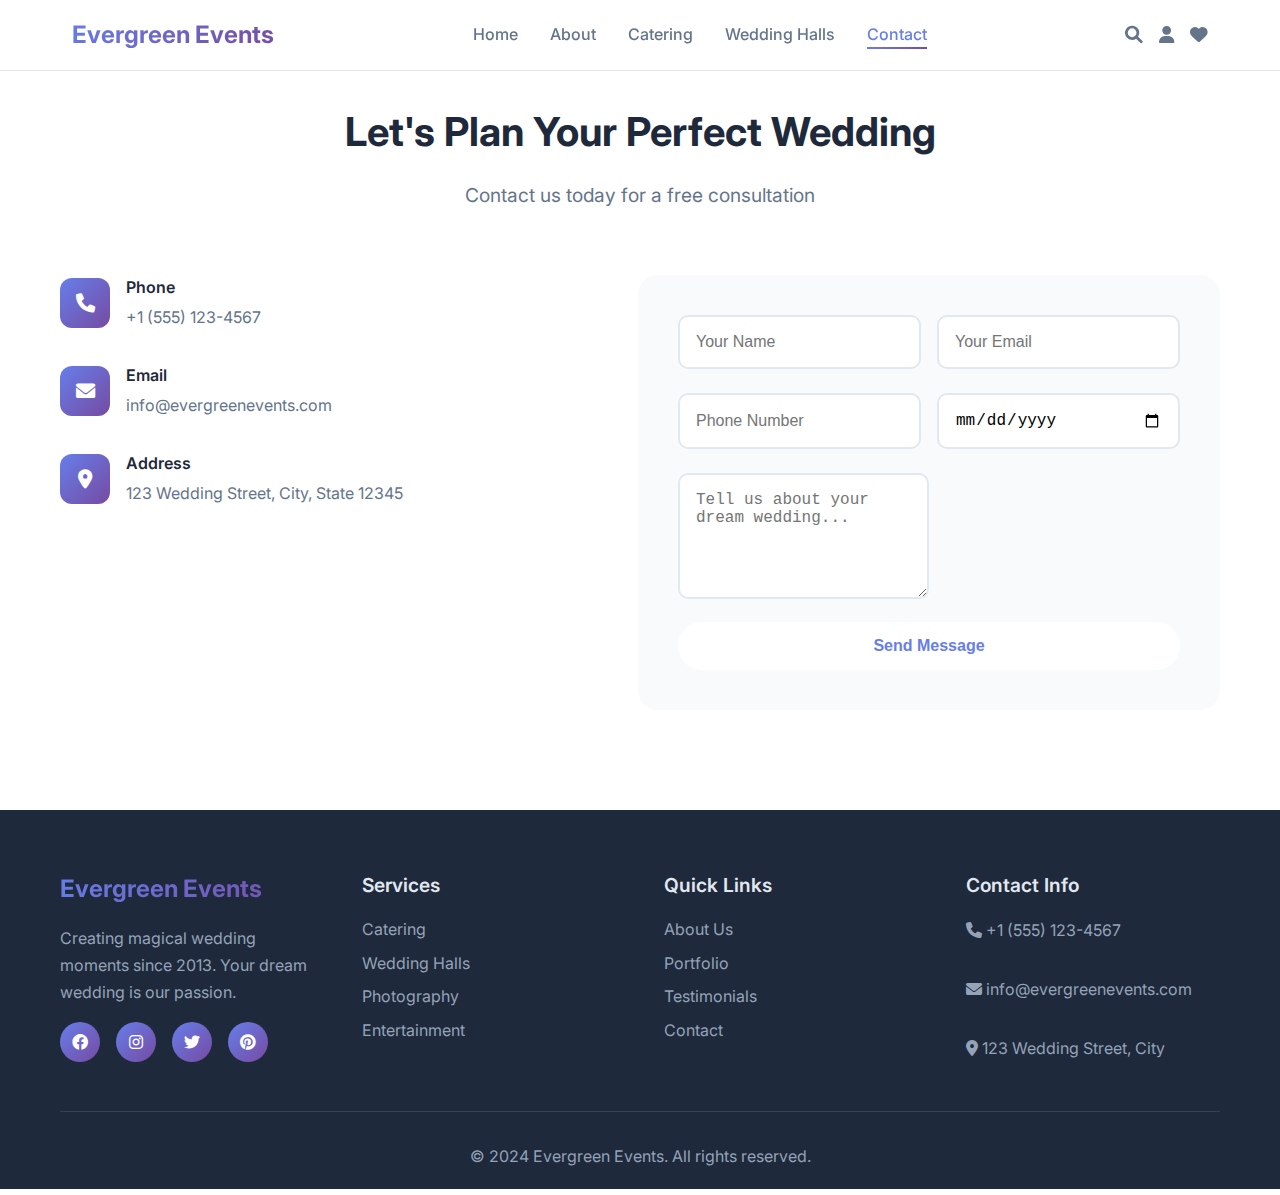
<file: iproject/iProject/contact.html>
<!DOCTYPE html>
<html lang="en">
    <head>
        <meta charset="UTF-8">
        <meta name="viewport" content="width=\, initial-scale=1.0">
        <title>Evergreen Events - Premium Wedding Contact</title>
        <link rel="stylesheet" href="Css/home.css">
        <link
            href="https://fonts.googleapis.com/css2?family=Inter:wght@300;400;500;600;700&display=swap"
            rel="stylesheet">
        <link rel="stylesheet"
            href="https://cdnjs.cloudflare.com/ajax/libs/font-awesome/6.0.0/css/all.min.css">
        <link rel="stylesheet" href="Css/home.css">
    </head>
    <body>
        <!-- Navigation -->
        <nav class="navbar">
            <div class="nav-container">
                <div class="nav-logo">
                    <h2>Evergreen Events</h2>
                </div>
                <ul class="nav-menu" id="nav-menu">
                    <li class="nav-item">
                        <a href="index.html" class="nav-link">Home</a>
                    </li>
                    <li class="nav-item">
                        <a href="about.html" class="nav-link">About</a>
                    </li>
                    <li class="nav-item">
                        <a href="catering.html" class="nav-link">Catering</a>
                    </li>
                    <li class="nav-item">
                        <a href="halls.html" class="nav-link">Wedding
                            Halls</a>
                    </li>
                    <li class="nav-item">
                        <a href="contact.html"
                            class="nav-link active">Contact</a>
                    </li>
                </ul>
                <div class="nav-icons">
                    <i class="fas fa-search"></i>
                    <i class="fas fa-user"></i>
                    <i class="fas fa-heart"></i>
                </div>
                <div class="hamburger" id="hamburger">
                    <span class="bar"></span>
                    <span class="bar"></span>
                    <span class="bar"></span>
                </div>
            </div>
        </nav>

        <!-- Contact Section -->
        <section class="contact" id="contact">
            <div class="container">
                <div class="section-header">
                    <h2>Let's Plan Your Perfect Wedding</h2>
                    <p>Contact us today for a free consultation</p>
                </div>

                <div class="contact-content">
                    <div class="contact-info">
                        <div class="contact-item">
                            <i class="fas fa-phone"></i>
                            <div>
                                <h4>Phone</h4>
                                <p>+1 (555) 123-4567</p>
                            </div>
                        </div>
                        <div class="contact-item">
                            <i class="fas fa-envelope"></i>
                            <div>
                                <h4>Email</h4>
                                <p>info@evergreenevents.com</p>
                            </div>
                        </div>
                        <div class="contact-item">
                            <i class="fas fa-map-marker-alt"></i>
                            <div>
                                <h4>Address</h4>
                                <p>123 Wedding Street, City, State 12345</p>
                            </div>
                        </div>
                    </div>

                    <div class="contact-form">
                        <form id="contact-form">
                            <div class="form-row">
                                <input type="text" placeholder="Your Name"
                                    required>
                                <input type="email" placeholder="Your Email"
                                    required>
                            </div>
                            <div class="form-row">
                                <input type="tel" placeholder="Phone Number">
                                <input type="date" placeholder="Wedding Date">
                            </div>
                            <textarea
                                placeholder="Tell us about your dream wedding..."
                                rows="5"></textarea>
                            <button type="submit" class="btn btn-primary">Send
                                Message</button>
                        </form>
                    </div>
                </div>
            </div>
        </section>

        <!-- Footer -->
        <footer class="footer">
            <div class="container">
                <div class="footer-content">
                    <div class="footer-section">
                        <h3>Evergreen Events</h3>
                        <p>Creating magical wedding moments since 2013. Your
                            dream wedding is our passion.</p>
                        <div class="social-links">
                            <a href="#"><i class="fab fa-facebook"></i></a>
                            <a href="#"><i class="fab fa-instagram"></i></a>
                            <a href="#"><i class="fab fa-twitter"></i></a>
                            <a href="#"><i class="fab fa-pinterest"></i></a>
                        </div>
                    </div>
                    <div class="footer-section">
                        <h4>Services</h4>
                        <ul>
                            <li><a href="catering.html">Catering</a></li>
                            <li><a href="halls.html">Wedding Halls</a></li>
                            <li><a href="#">Photography</a></li>
                            <li><a href="#">Entertainment</a></li>
                        </ul>
                    </div>
                    <div class="footer-section">
                        <h4>Quick Links</h4>
                        <ul>
                            <li><a href="about.html">About Us</a></li>
                            <li><a href="#">Portfolio</a></li>
                            <li><a href="#">Testimonials</a></li>
                            <li><a href="#contact">Contact</a></li>
                        </ul>
                    </div>
                    <div class="footer-section">
                        <h4>Contact Info</h4>
                        <div class="contact-info">
                            <p><i class="fas fa-phone"></i> +1 (555)
                                123-4567</p>
                            <p><i class="fas fa-envelope"></i>
                                info@evergreenevents.com</p>
                            <p><i class="fas fa-map-marker-alt"></i> 123 Wedding
                                Street, City</p>
                        </div>
                    </div>
                </div>
                <div class="footer-bottom">
                    <p>&copy; 2024 Evergreen Events. All rights reserved.</p>
                </div>
            </div>
        </footer>

        <script src="JavaScript/home.js"></script>
    </body>
</html>
</file>
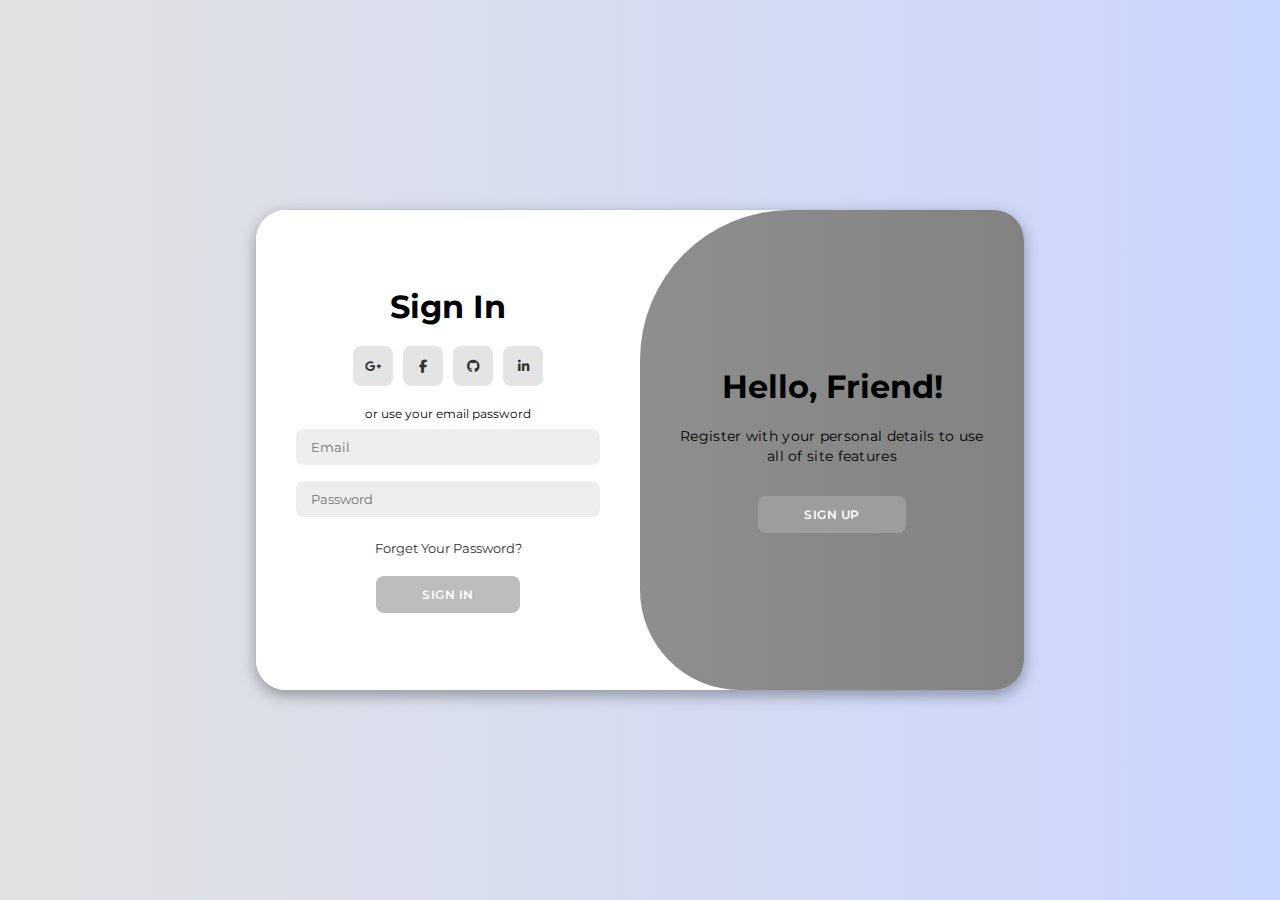
<file: iproject/iProject/loginpage.html>
<!DOCTYPE html>
<html lang="en">

    <head>
        <meta charset="UTF-8">
        <meta name="viewport" content="width=device-width, initial-scale=1.0">
        <link rel="stylesheet"
            href="https://cdnjs.cloudflare.com/ajax/libs/font-awesome/6.4.2/css/all.min.css">
        <link rel="stylesheet" href="Css/loginpage.css">
        <title>BIYA HALLS</title>
    </head>

    <body>

        <div class="container" id="container">
            <div class="form-container sign-up">
                <form>
                    <h1>Create Account</h1>
                    <div class="social-icons">
                        <a href="#" class="icon"><i
                                class="fa-brands fa-google-plus-g"></i></a>
                        <a href="#" class="icon"><i
                                class="fa-brands fa-facebook-f"></i></a>
                        <a href="#" class="icon"><i
                                class="fa-brands fa-github"></i></a>
                        <a href="#" class="icon"><i
                                class="fa-brands fa-linkedin-in"></i></a>
                    </div>
                    <span>or use your email for registeration</span>
                    <input type="text" placeholder="Name">
                    <input type="email" placeholder="Email">
                    <input type="password" placeholder="Password">
                    <button>Sign Up</button>
                </form>
            </div>
            <div class="form-container sign-in">
                <form>
                    <h1>Sign In</h1>
                    <div class="social-icons">
                        <a href="#" class="icon"><i
                                class="fa-brands fa-google-plus-g"></i></a>
                        <a href="#" class="icon"><i
                                class="fa-brands fa-facebook-f"></i></a>
                        <a href="#" class="icon"><i
                                class="fa-brands fa-github"></i></a>
                        <a href="#" class="icon"><i
                                class="fa-brands fa-linkedin-in"></i></a>
                    </div>
                    <span>or use your email password</span>
                    <input type="email" placeholder="Email">
                    <input type="password" placeholder="Password">
                    <a href="#">Forget Your Password?</a>
                    <button>Sign In</button>
                </form>
            </div>
            <div class="toggle-container">
                <div class="toggle">
                    <div class="toggle-panel toggle-left">
                        <h1>Welcome Back!</h1>
                        <p>Enter your personal details to use all of site
                            features</p>
                        <button class="hidden" id="login">Sign In</button>
                    </div>
                    <div class="toggle-panel toggle-right">
                        <h1>Hello, Friend!</h1>
                        <p>Register with your personal details to use all of
                            site features</p>
                        <button class="hidden" id="register">Sign Up</button>
                    </div>
                </div>
            </div>
        </div>

        <script src="JavaScript/loginpage.js"></script>
    </body>

</html>
</file>
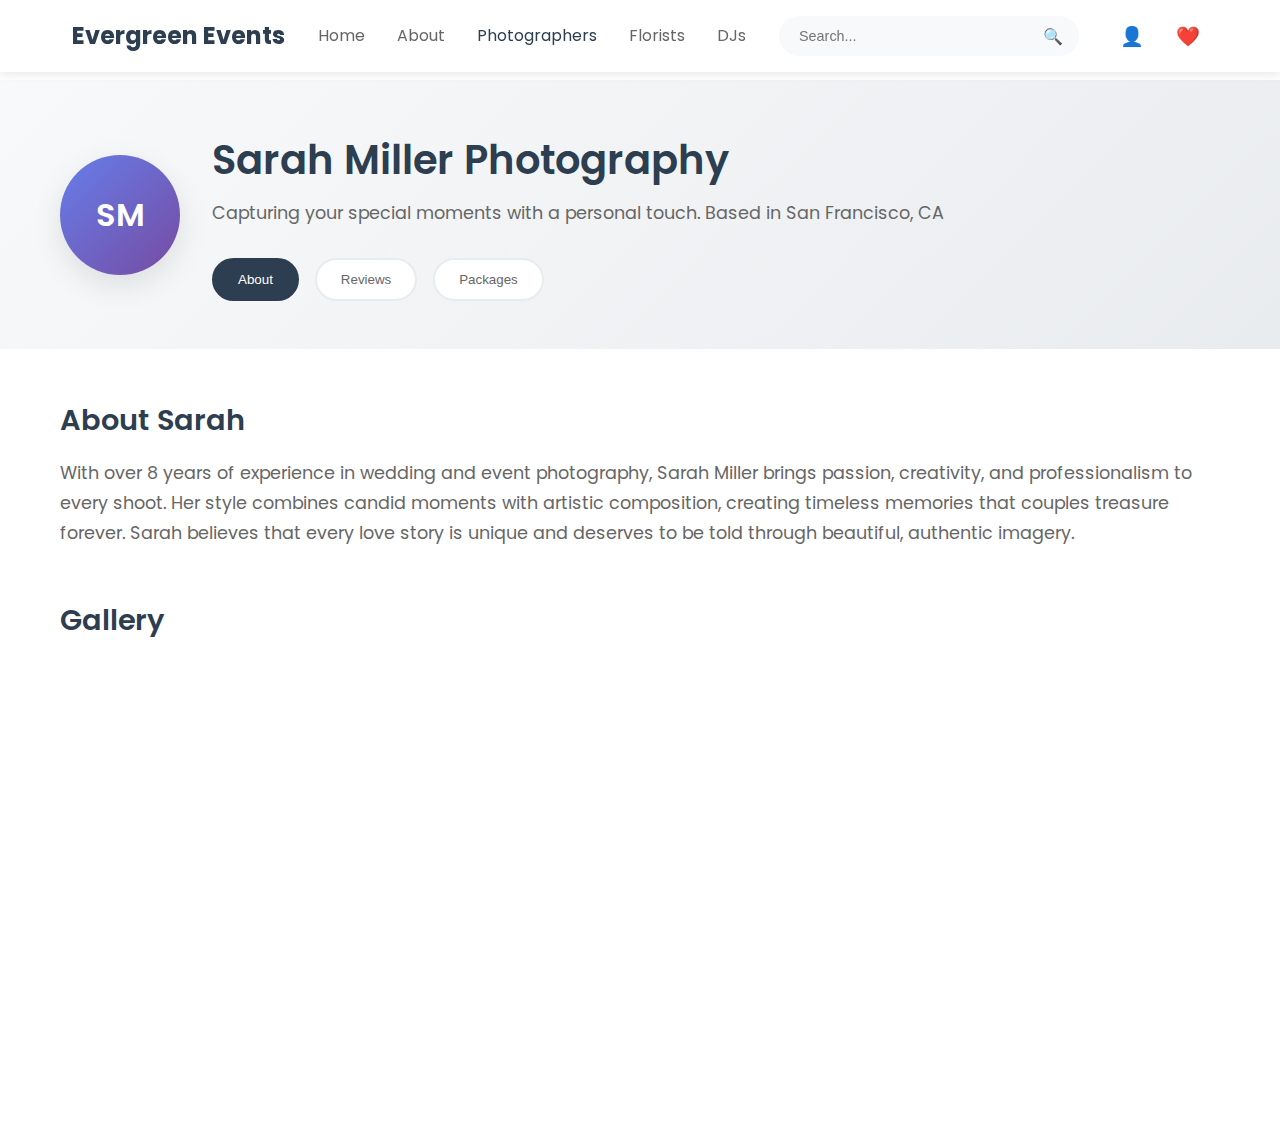
<file: iproject/iProject/photography.html>
<!DOCTYPE html>
<html lang="en">
    <head>
        <meta charset="UTF-8">
        <meta name="viewport" content="width=device-width, initial-scale=1.0">
        <title>Photography - BIYA HALLS</title>
        <link rel="stylesheet" href="Css/photography.css">
        <link
            href="https://fonts.googleapis.com/css2?family=Poppins:wght@300;400;500;600;700&display=swap"
            rel="stylesheet">
    </head>
    <body>
        <!-- Header / Navbar -->
        <header class="header">
            <nav class="navbar">
                <div class="logo">
                    <h2>Evergreen Events</h2>
                </div>

                <ul class="nav-menu">
                    <li><a href="index.html">Home</a></li>
                    <li><a href="about.html">About</a></li>
                    <li><a href="photography.html"
                            class="active">Photographers</a></li>
                    <li><a href="#florists">Florists</a></li>
                    <li><a href="#djs">DJs</a></li>
                </ul>

                <div class="search-container">
                    <input type="text" placeholder="Search..."
                        class="search-bar">
                    <button class="search-btn">🔍</button>
                </div>

                <div class="nav-icons">
                    <button class="icon-btn profile-icon">👤</button>
                    <button class="icon-btn heart-icon">❤️</button>
                </div>

                <div class="hamburger">
                    <span></span>
                    <span></span>
                    <span></span>
                </div>
            </nav>
        </header>

        <!-- Profile Section -->
        <section class="profile-section">
            <div class="container">
                <div class="profile-content">
                    <div class="profile-avatar">
                        <div class="avatar-placeholder">SM</div>
                    </div>
                    <div class="profile-info">
                        <h1>Sarah Miller Photography</h1>
                        <p class="tagline">Capturing your special moments with a
                            personal touch. Based in San Francisco, CA</p>

                        <div class="profile-tabs">
                            <button class="tab-btn active"
                                data-tab="about">About</button>
                            <button class="tab-btn"
                                data-tab="reviews">Reviews</button>
                            <button class="tab-btn"
                                data-tab="packages">Packages</button>
                        </div>
                    </div>
                </div>
            </div>
        </section>

        <!-- Tab Content -->
        <div class="tab-content-container">
            <div class="container">
                <!-- About Tab -->
                <div class="tab-content active" id="about">
                    <section class="about-section">
                        <h3>About Sarah</h3>
                        <p>With over 8 years of experience in wedding and event
                            photography, Sarah Miller brings passion,
                            creativity, and professionalism to every shoot. Her
                            style combines candid moments with artistic
                            composition, creating timeless memories that couples
                            treasure forever. Sarah believes that every love
                            story is unique and deserves to be told through
                            beautiful, authentic imagery.</p>
                    </section>

                    <!-- Gallery Section -->
                    <section class="gallery-section">
                        <h3>Gallery</h3>
                        <div class="gallery-grid">
                            <div class="gallery-item large">
                                <div class="image-placeholder">Featured
                                    Photo</div>
                            </div>
                            <div class="gallery-item">
                                <div class="image-placeholder">Photo 2</div>
                            </div>
                            <div class="gallery-item">
                                <div class="image-placeholder">Photo 3</div>
                            </div>
                        </div>
                    </section>
                </div>

                <!-- Reviews Tab -->
                <div class="tab-content" id="reviews">
                    <section class="reviews-section">
                        <h3>Client Reviews</h3>
                        <div class="reviews-grid">
                            <div class="review-card">
                                <div class="review-header">
                                    <div class="reviewer-avatar">JD</div>
                                    <div class="reviewer-info">
                                        <h4>Jessica Davis</h4>
                                        <span class="review-date">March 15,
                                            2024</span>
                                    </div>
                                </div>
                                <div class="star-rating">
                                    <span>★★★★★</span>
                                </div>
                                <p class="review-text">Sarah captured our
                                    wedding day perfectly! Her attention to
                                    detail and ability to capture candid moments
                                    was incredible. We couldn't be happier with
                                    our photos.</p>
                                <button class="like-btn" data-likes="12">
                                    <span class="heart">❤️</span>
                                    <span class="like-count">12</span>
                                </button>
                            </div>

                            <div class="review-card">
                                <div class="review-header">
                                    <div class="reviewer-avatar">MR</div>
                                    <div class="reviewer-info">
                                        <h4>Michael Rodriguez</h4>
                                        <span class="review-date">February 8,
                                            2024</span>
                                    </div>
                                </div>
                                <div class="star-rating">
                                    <span>★★★★★</span>
                                </div>
                                <p class="review-text">Professional, creative,
                                    and so easy to work with. Sarah made us feel
                                    comfortable throughout the entire process.
                                    Highly recommend!</p>
                                <button class="like-btn" data-likes="8">
                                    <span class="heart">❤️</span>
                                    <span class="like-count">8</span>
                                </button>
                            </div>

                            <div class="review-card">
                                <div class="review-header">
                                    <div class="reviewer-avatar">AS</div>
                                    <div class="reviewer-info">
                                        <h4>Amanda Smith</h4>
                                        <span class="review-date">January 22,
                                            2024</span>
                                    </div>
                                </div>
                                <div class="star-rating">
                                    <span>★★★★★</span>
                                </div>
                                <p class="review-text">The photos exceeded our
                                    expectations! Sarah's artistic vision and
                                    technical skills are outstanding. Every shot
                                    tells a story.</p>
                                <button class="like-btn" data-likes="15">
                                    <span class="heart">❤️</span>
                                    <span class="like-count">15</span>
                                </button>
                            </div>
                        </div>
                    </section>
                </div>

                <!-- Packages Tab -->
                <div class="tab-content" id="packages">
                    <section class="packages-section">
                        <h3>Photography Packages</h3>
                        <div class="packages-grid">
                            <div class="package-card">
                                <h4>Basic Package</h4>
                                <div class="package-price">$2,500</div>
                                <ul class="package-features">
                                    <li>6 hours of coverage</li>
                                    <li>One photographer</li>
                                    <li>Online gallery</li>
                                    <li>High-resolution images</li>
                                </ul>
                                <button class="book-btn">Book Now</button>
                            </div>

                            <div class="package-card featured">
                                <div class="popular-badge">Most Popular</div>
                                <h4>Standard Package</h4>
                                <div class="package-price">$4,000</div>
                                <ul class="package-features">
                                    <li>8 hours of coverage</li>
                                    <li>Two photographers</li>
                                    <li>Online gallery</li>
                                    <li>Engagement shoot</li>
                                    <li>High-resolution images</li>
                                </ul>
                                <button class="book-btn">Book Now</button>
                            </div>

                            <div class="package-card">
                                <h4>Premium Package</h4>
                                <div class="package-price">$6,000</div>
                                <ul class="package-features">
                                    <li>10 hours of coverage</li>
                                    <li>Two photographers</li>
                                    <li>Online gallery</li>
                                    <li>Engagement shoot</li>
                                    <li>Photo album</li>
                                    <li>High-resolution images</li>
                                </ul>
                                <button class="book-btn">Book Now</button>
                            </div>
                        </div>
                    </section>
                </div>
            </div>
        </div>

        <script src="JavaScript/photography.js"></script>
    </body>
</html>
</file>
<file: iproject/iProject/Css/home.css>
* {
  margin: 0;
  padding: 0;
  box-sizing: border-box;
}

body {
  font-family: "Inter", sans-serif;
  line-height: 1.6;
  color: #333;
  background-color: #f8fafc;
  /* Gold gradient background for luxury effect */
  background: linear-gradient(135deg, #fffbe6 0%, #f7d774 40%, #bfa14a 100%);
  background-attachment: fixed;
}

/* AI background image with 80% transparency overlay */
body::before {
  content: "";
  position: fixed;
  top: 0;
  left: 0;
  width: 100vw;
  height: 100vh;
  z-index: 0;
  background: url('') center center/cover no-repeat;
  opacity: 0.8;
  pointer-events: none;
}

body > * {
  position: relative;
  z-index: 1;
}

.container {
  max-width: 1200px;
  margin: 0 auto;
  padding: 0 20px;
}

/* Navigation */
.navbar {
  position: fixed;
  top: 0;
  width: 100%;
  background: rgba(255, 255, 255, 0.95);
  backdrop-filter: blur(10px);
  border-bottom: 1px solid rgba(0, 0, 0, 0.1);
  z-index: 1000;
  transition: all 0.3s ease;
}

.nav-container {
  display: flex;
  justify-content: space-between;
  align-items: center;
  padding: 1rem 2rem;
  max-width: 1200px;
  margin: 0 auto;
}

.nav-logo h2 {
  background: linear-gradient(135deg, #667eea 0%, #764ba2 100%);
  -webkit-background-clip: text;
  -webkit-text-fill-color: transparent;
  font-weight: 700;
  font-size: 1.5rem;
}

.nav-menu {
  display: flex;
  list-style: none;
  gap: 2rem;
}

.nav-link {
  text-decoration: none;
  color: #64748b;
  font-weight: 500;
  transition: all 0.3s ease;
  position: relative;
}

.nav-link:hover,
.nav-link.active {
  color: #667eea;
}

.nav-link.active::after {
  content: "";
  position: absolute;
  bottom: -5px;
  left: 0;
  right: 0;
  height: 2px;
  background: linear-gradient(135deg, #667eea 0%, #764ba2 100%);
}

.nav-icons {
  display: flex;
  gap: 1rem;
  align-items: center;
}

.nav-icons i {
  cursor: pointer;
  color: #64748b;
  font-size: 1.1rem;
  transition: color 0.3s ease;
}

.nav-icons i:hover {
  color: #667eea;
}

.hamburger {
  display: none;
  flex-direction: column;
  cursor: pointer;
}

.hamburger .bar {
  width: 25px;
  height: 3px;
  background-color: #667eea;
  margin: 3px 0;
  transition: 0.3s;
}

/* Hero Section */
.hero {
  background: linear-gradient(135deg, #667eea 0%, #764ba2 100%);
  color: white;
  padding: 120px 0 80px;
  min-height: 100vh;
  display: flex;
  align-items: center;
}

.hero-content {
  display: grid;
  grid-template-columns: 1fr 1fr;
  gap: 4rem;
  align-items: center;
  max-width: 1200px;
  margin: 0 auto;
  padding: 0 2rem;
}

.hero-text h1 {
  font-size: 3.5rem;
  font-weight: 700;
  line-height: 1.2;
  margin-bottom: 1.5rem;
}

.hero-text p {
  font-size: 1.2rem;
  line-height: 1.8;
  margin-bottom: 2.5rem;
  color: rgba(255, 255, 255, 0.9);
}

.hero-buttons {
  display: flex;
  gap: 1rem;
  flex-wrap: wrap;
}

.btn {
  padding: 15px 30px;
  border-radius: 50px;
  font-weight: 600;
  text-decoration: none;
  border: none;
  cursor: pointer;
  transition: all 0.3s ease;
  font-size: 1rem;
}

.btn-primary {
  background: white;
  color: #667eea;
}

.btn-primary:hover {
  transform: translateY(-2px);
  box-shadow: 0 10px 25px rgba(0, 0, 0, 0.2);
}

.btn-secondary {
  background: transparent;
  color: white;
  border: 2px solid white;
}

.btn-secondary:hover {
  background: white;
  color: #667eea;
}

.hero-image {
  display: flex;
  justify-content: center;
}

.hero-card {
  background: rgba(255, 255, 255, 0.1);
  backdrop-filter: blur(10px);
  border-radius: 20px;
  padding: 2rem;
  border: 1px solid rgba(255, 255, 255, 0.2);
}

.hero-card img {
  width: 100%;
  max-width: 400px;
  height: 300px;
  object-fit: cover;
  border-radius: 15px;
}

/* Services Overview */
.services-overview {
  padding: 100px 0;
  background: white;
}

.section-header {
  text-align: center;
  margin-bottom: 4rem;
}

.section-header h2 {
  font-size: 2.5rem;
  font-weight: 700;
  color: #1e293b;
  margin-bottom: 1rem;
}

.section-header p {
  font-size: 1.2rem;
  color: #64748b;
  max-width: 600px;
  margin: 0 auto;
}

.services-grid {
  display: grid;
  grid-template-columns: repeat(auto-fit, minmax(350px, 1fr));
  gap: 2rem;
}

.service-card {
  background: white;
  padding: 2.5rem;
  border-radius: 20px;
  text-align: center;
  box-shadow: 0 10px 30px rgba(0, 0, 0, 0.1);
  transition: all 0.3s ease;
  border: 1px solid #f1f5f9;
  /* Gold glassy card with interactive shine */
  background: #fff;
  position: relative;
  overflow: hidden;
  box-shadow: 0 10px 30px rgba(0,0,0,0.08);
  transition: transform 0.3s cubic-bezier(.4,2,.3,1), box-shadow 0.3s, background 0.4s;
  border: 1.5px solid #f1f5f9;
}

/* Shine effect on hover */
.service-card::before {
  content: "";
  position: absolute;
  top: -75%;
  left: -75%;
  width: 200%;
  height: 200%;
  background: linear-gradient(120deg, rgba(255,255,255,0.2) 0%, rgba(255,255,255,0.7) 50%, rgba(255,255,255,0.2) 100%);
  opacity: 0;
  pointer-events: none;
  transition: opacity 0.4s;
  z-index: 2;
}


.service-card:hover {
  transform: translateY(-12px) scale(1.03) rotate(-1deg);
  box-shadow: 0 24px 48px 0 rgba(0,0,0,0.12), 0 1.5px 8px 0 #f1f5f9;
  background: #f9fafb;
  border: 1.5px solid #f1f5f9;
}

.service-card:hover::before {
  opacity: 1;
  animation: gold-shine 1.1s linear;
}

@keyframes gold-shine {
  0% {
    transform: translateX(-100%) rotate(10deg);
    opacity: 0.2;
  }
  50% {
    transform: translateX(40%) rotate(10deg);
    opacity: 0.7;
  }
  100% {
    transform: translateX(120%) rotate(10deg);
    opacity: 0;
  }
}


.service-icon {
  width: 80px;
  height: 80px;
  background: linear-gradient(135deg, #667eea 0%, #764ba2 100%);
  border-radius: 50%;
  display: flex;
  align-items: center;
  justify-content: center;
  margin: 0 auto 1.5rem;
}

.service-icon i {
  font-size: 2rem;
  color: white;
}

.service-card h3 {
  font-size: 1.5rem;
  font-weight: 600;
  color: #1e293b;
  margin-bottom: 1rem;
}

.service-card p {
  color: #64748b;
  line-height: 1.7;
  margin-bottom: 1.5rem;
}

.service-link {
  color: #667eea;
  font-weight: 600;
  text-decoration: none;
  transition: color 0.3s ease;
}

.service-link:hover {
  color: #764ba2;
}

/* Why Choose Us */
.why-choose-us {
  padding: 100px 0;
  background: #f8fafc;
}

.content-wrapper {
  display: grid;
  grid-template-columns: 1fr 1fr;
  gap: 4rem;
  align-items: center;
}

.text-content h2 {
  font-size: 2.5rem;
  font-weight: 700;
  color: #1e293b;
  margin-bottom: 1.5rem;
}

.text-content > p {
  font-size: 1.2rem;
  color: #64748b;
  line-height: 1.8;
  margin-bottom: 3rem;
}

.features-list {
  display: flex;
  flex-direction: column;
  gap: 2rem;
}

.feature-item {
  display: flex;
  gap: 1rem;
  align-items: flex-start;
}

.feature-icon {
  width: 50px;
  height: 50px;
  background: linear-gradient(135deg, #667eea 0%, #764ba2 100%);
  border-radius: 12px;
  display: flex;
  align-items: center;
  justify-content: center;
  flex-shrink: 0;
}

.feature-icon i {
  color: white;
  font-size: 1.2rem;
}

.feature-text h4 {
  font-size: 1.2rem;
  font-weight: 600;
  color: #1e293b;
  margin-bottom: 0.5rem;
}

.feature-text p {
  color: #64748b;
  line-height: 1.6;
}

.image-content {
  display: flex;
  justify-content: center;
}

.image-card {
  background: white;
  padding: 2rem;
  border-radius: 20px;
  box-shadow: 0 20px 40px rgba(0, 0, 0, 0.1);
}

.image-card img {
  width: 100%;
  max-width: 400px;
  height: 300px;
  object-fit: cover;
  border-radius: 15px;
}

/* Testimonials */
.testimonials {
  padding: 100px 0;
  background: white;
}

.testimonials-grid {
  display: grid;
  grid-template-columns: repeat(auto-fit, minmax(350px, 1fr));
  gap: 2rem;
}

.testimonial-card {
  background: #f8fafc;
  padding: 2.5rem;
  border-radius: 20px;
  border-left: 4px solid #667eea;
}

.stars {
  display: flex;
  gap: 0.3rem;
  margin-bottom: 1.5rem;
}

.stars i {
  color: #fbbf24;
  font-size: 1.1rem;
}

.testimonial-content p {
  font-size: 1.1rem;
  line-height: 1.7;
  color: #475569;
  margin-bottom: 2rem;
  font-style: italic;
}

.testimonial-author {
  display: flex;
  align-items: center;
  gap: 1rem;
}

.testimonial-author img {
  width: 50px;
  height: 50px;
  border-radius: 50%;
  object-fit: cover;
}

.author-info h4 {
  font-weight: 600;
  color: #1e293b;
  margin-bottom: 0.3rem;
}

.author-info span {
  color: #64748b;
  font-size: 0.9rem;
}

/* Gallery Preview */
.gallery-preview {
  padding: 100px 0;
  background: #f8fafc;
}

.gallery-grid {
  display: grid;
  grid-template-columns: repeat(12, 1fr);
  gap: 1rem;
  height: 500px;
}

.gallery-item {
  position: relative;
  overflow: hidden;
  border-radius: 15px;
  transition: all 0.3s ease;
}

.gallery-item.large {
  grid-column: span 6;
  grid-row: span 2;
}

.gallery-item:not(.large) {
  grid-column: span 3;
}

.gallery-item img {
  width: 100%;
  height: 100%;
  object-fit: cover;
  transition: transform 0.3s ease;
}

.gallery-item:hover img {
  transform: scale(1.1);
}

.gallery-overlay {
  position: absolute;
  bottom: 0;
  left: 0;
  right: 0;
  background: linear-gradient(transparent, rgba(0, 0, 0, 0.8));
  color: white;
  padding: 2rem;
  opacity: 0;
  transition: opacity 0.3s ease;
}

.gallery-item:hover .gallery-overlay {
  opacity: 1;
}

.gallery-overlay h4 {
  font-size: 1.2rem;
  font-weight: 600;
}

/* Contact Section */
.contact {
  padding: 100px 0;
  background: white;
}

.contact-content {
  display: grid;
  grid-template-columns: 1fr 1fr;
  gap: 4rem;
}

.contact-info {
  display: flex;
  flex-direction: column;
  gap: 2rem;
}

.contact-item {
  display: flex;
  align-items: center;
  gap: 1rem;
}

.contact-item i {
  width: 50px;
  height: 50px;
  background: linear-gradient(135deg, #667eea 0%, #764ba2 100%);
  border-radius: 12px;
  display: flex;
  align-items: center;
  justify-content: center;
  color: white;
  font-size: 1.2rem;
}

.contact-item h4 {
  font-weight: 600;
  color: #1e293b;
  margin-bottom: 0.3rem;
}

.contact-item p {
  color: #64748b;
}

.contact-form {
  background: #f8fafc;
  padding: 2.5rem;
  border-radius: 20px;
}

.form-row {
  display: grid;
  grid-template-columns: 1fr 1fr;
  gap: 1rem;
  margin-bottom: 1.5rem;
}

.contact-form input,
.contact-form textarea {
  padding: 1rem;
  border: 2px solid #e2e8f0;
  border-radius: 10px;
  font-size: 1rem;
  transition: border-color 0.3s ease;
  background: white;
}

.contact-form input:focus,
.contact-form textarea:focus {
  outline: none;
  border-color: #667eea;
}

.contact-form textarea {
  grid-column: 1 / -1;
  resize: vertical;
  min-height: 120px;
}

.contact-form .btn {
  width: 100%;
  margin-top: 1rem;
}

/* Footer */
.footer {
  background: #1e293b;
  color: white;
  padding: 60px 0 20px;
}

.footer-content {
  display: grid;
  grid-template-columns: repeat(auto-fit, minmax(250px, 1fr));
  gap: 3rem;
  margin-bottom: 3rem;
}

.footer-section h3 {
  font-size: 1.5rem;
  font-weight: 700;
  margin-bottom: 1rem;
  background: linear-gradient(135deg, #667eea 0%, #764ba2 100%);
  -webkit-background-clip: text;
  -webkit-text-fill-color: transparent;
}

.footer-section h4 {
  font-size: 1.2rem;
  font-weight: 600;
  margin-bottom: 1rem;
  color: #e2e8f0;
}

.footer-section p {
  color: #94a3b8;
  line-height: 1.7;
}

.footer-section ul {
  list-style: none;
}

.footer-section ul li {
  margin-bottom: 0.5rem;
}

.footer-section ul li a {
  color: #94a3b8;
  text-decoration: none;
  transition: color 0.3s ease;
}

.footer-section ul li a:hover {
  color: #667eea;
}

.social-links {
  display: flex;
  gap: 1rem;
  margin-top: 1rem;
}

.social-links a {
  width: 40px;
  height: 40px;
  background: linear-gradient(135deg, #667eea 0%, #764ba2 100%);
  border-radius: 50%;
  display: flex;
  align-items: center;
  justify-content: center;
  color: white;
  text-decoration: none;
  transition: transform 0.3s ease;
}

.social-links a:hover {
  transform: translateY(-3px);
}

.footer-bottom {
  text-align: center;
  padding-top: 2rem;
  border-top: 1px solid #334155;
  color: #94a3b8;
}

/* Page Header */
.page-header {
  background: linear-gradient(135deg, #667eea 0%, #764ba2 100%);
  color: white;
  padding: 140px 0 80px;
  text-align: center;
}

.header-content h1 {
  font-size: 3rem;
  font-weight: 700;
  margin-bottom: 1rem;
}

.header-content p {
  font-size: 1.3rem;
  color: rgba(255, 255, 255, 0.9);
  max-width: 600px;
  margin: 0 auto;
}

/* About Content */
.about-content {
  padding: 100px 0;
  background: white;
}

.about-content .text-content {
  max-width: 800px;
}

.about-content h2 {
  font-size: 2.5rem;
  font-weight: 700;
  color: #1e293b;
  margin-bottom: 2rem;
}

.about-content p {
  font-size: 1.1rem;
  line-height: 1.8;
  color: #64748b;
  margin-bottom: 2rem;
}

.stats-grid {
  display: grid;
  grid-template-columns: repeat(auto-fit, minmax(150px, 1fr));
  gap: 2rem;
  margin-top: 3rem;
}

.stat-item {
  text-align: center;
}

.stat-item h3 {
  font-size: 2.5rem;
  font-weight: 700;
  background: linear-gradient(135deg, #667eea 0%, #764ba2 100%);
  -webkit-background-clip: text;
  -webkit-text-fill-color: transparent;
  margin-bottom: 0.5rem;
}

.stat-item p {
  color: #64748b;
  font-weight: 500;
}

/* Mission Vision */
.mission-vision {
  padding: 100px 0;
  background: #f8fafc;
}

.mv-grid {
  display: grid;
  grid-template-columns: repeat(auto-fit, minmax(300px, 1fr));
  gap: 2rem;
}

.mv-card {
  background: white;
  padding: 2.5rem;
  border-radius: 20px;
  text-align: center;
  box-shadow: 0 10px 30px rgba(0, 0, 0, 0.1);
  transition: transform 0.3s ease;
}

.mv-card:hover {
  transform: translateY(-5px);
}

.mv-icon {
  width: 80px;
  height: 80px;
  background: linear-gradient(135deg, #667eea 0%, #764ba2 100%);
  border-radius: 50%;
  display: flex;
  align-items: center;
  justify-content: center;
  margin: 0 auto 1.5rem;
}

.mv-icon i {
  font-size: 2rem;
  color: white;
}

.mv-card h3 {
  font-size: 1.5rem;
  font-weight: 600;
  color: #1e293b;
  margin-bottom: 1rem;
}

.mv-card p {
  color: #64748b;
  line-height: 1.7;
}

/* Team Section */
.team-section {
  padding: 100px 0;
  background: white;
}

.team-grid {
  display: grid;
  grid-template-columns: repeat(auto-fit, minmax(280px, 1fr));
  gap: 2rem;
}

.team-member {
  background: #f8fafc;
  padding: 2rem;
  border-radius: 20px;
  text-align: center;
  transition: transform 0.3s ease;
}

.team-member:hover {
  transform: translateY(-5px);
}

.team-member img {
  width: 120px;
  height: 120px;
  border-radius: 50%;
  object-fit: cover;
  margin-bottom: 1.5rem;
  border: 4px solid white;
  box-shadow: 0 10px 30px rgba(0, 0, 0, 0.15);
}

.team-member h4 {
  font-size: 1.3rem;
  font-weight: 600;
  color: #1e293b;
  margin-bottom: 0.5rem;
}

.team-member span {
  color: #667eea;
  font-weight: 500;
  margin-bottom: 1rem;
  display: block;
}

.team-member p {
  color: #64748b;
  line-height: 1.6;
  font-size: 0.95rem;
}

/* Service Hero */
.service-hero {
  background: linear-gradient(135deg, #667eea 0%, #764ba2 100%);
  color: white;
  padding: 140px 0 60px;
}

.profile-section {
  display: flex;
  align-items: center;
  gap: 2rem;
  margin-bottom: 3rem;
}

.profile-avatar {
  width: 100px;
  height: 100px;
  background: rgba(255, 255, 255, 0.2);
  border-radius: 50%;
  display: flex;
  align-items: center;
  justify-content: center;
  font-size: 2rem;
  font-weight: 700;
  border: 3px solid rgba(255, 255, 255, 0.3);
}

.profile-info h1 {
  font-size: 2.5rem;
  font-weight: 700;
  margin-bottom: 1rem;
}

.profile-info p {
  font-size: 1.2rem;
  color: rgba(255, 255, 255, 0.9);
  line-height: 1.6;
}

.service-tabs {
  display: flex;
  gap: 0.5rem;
  flex-wrap: wrap;
}

.tab-btn {
  padding: 12px 24px;
  background: rgba(255, 255, 255, 0.1);
  border: 2px solid rgba(255, 255, 255, 0.2);
  color: white;
  border-radius: 50px;
  cursor: pointer;
  transition: all 0.3s ease;
  font-weight: 500;
}

.tab-btn.active,
.tab-btn:hover {
  background: white;
  color: #667eea;
  border-color: white;
}

/* Tab Content */
.tab-content {
  padding: 80px 0;
  background: white;
}

.tab-pane {
  display: none;
}

.tab-pane.active {
  display: block;
}

.about-catering h2,
.about-halls h2 {
  font-size: 2.2rem;
  font-weight: 700;
  color: #1e293b;
  margin-bottom: 2rem;
}

.about-catering p,
.about-halls p {
  font-size: 1.1rem;
  line-height: 1.8;
  color: #64748b;
  margin-bottom: 1.5rem;
}

.catering-gallery,
.halls-gallery {
  margin-top: 4rem;
}

.catering-gallery h3,
.halls-gallery h3 {
  font-size: 1.8rem;
  font-weight: 600;
  color: #1e293b;
  margin-bottom: 2rem;
}

.gallery-label {
  position: absolute;
  bottom: 1rem;
  left: 1rem;
  background: rgba(0, 0, 0, 0.7);
  color: white;
  padding: 0.5rem 1rem;
  border-radius: 20px;
  font-size: 0.9rem;
  font-weight: 500;
}

/* Services Grid for Service Pages */
.services-grid .service-card {
  text-align: left;
}

.service-card ul {
  list-style: none;
  margin-top: 1.5rem;
}

.service-card ul li {
  padding: 0.5rem 0;
  color: #64748b;
  border-bottom: 1px solid #f1f5f9;
}

.service-card ul li:last-child {
  border-bottom: none;
}

/* Venues Grid */
.venues-grid {
  display: grid;
  grid-template-columns: repeat(auto-fit, minmax(400px, 1fr));
  gap: 2rem;
}

.venue-card {
  background: white;
  border-radius: 20px;
  overflow: hidden;
  box-shadow: 0 10px 30px rgba(0, 0, 0, 0.1);
  transition: transform 0.3s ease;
}

.venue-card:hover {
  transform: translateY(-5px);
}

.venue-image {
  height: 250px;
  overflow: hidden;
}

.venue-image img {
  width: 100%;
  height: 100%;
  object-fit: cover;
  transition: transform 0.3s ease;
}

.venue-card:hover .venue-image img {
  transform: scale(1.05);
}

.venue-content {
  padding: 2rem;
}

.venue-content h3 {
  font-size: 1.5rem;
  font-weight: 600;
  color: #1e293b;
  margin-bottom: 1rem;
}

.venue-content p {
  color: #64748b;
  line-height: 1.6;
  margin-bottom: 1.5rem;
}

.venue-features {
  display: flex;
  flex-wrap: wrap;
  gap: 1rem;
  margin-bottom: 1.5rem;
}

.venue-features span {
  background: #f1f5f9;
  padding: 0.5rem 1rem;
  border-radius: 20px;
  font-size: 0.9rem;
  color: #475569;
}

.venue-features span i {
  margin-right: 0.5rem;
  color: #667eea;
}

.venue-price {
  font-size: 1.3rem;
  font-weight: 700;
  color: #667eea;
  margin-bottom: 1.5rem;
}

/* Packages Grid */
.packages-grid {
  display: grid;
  grid-template-columns: repeat(auto-fit, minmax(350px, 1fr));
  gap: 2rem;
  margin-bottom: 4rem;
}

.package-card {
  background: white;
  border-radius: 20px;
  overflow: hidden;
  box-shadow: 0 10px 30px rgba(0, 0, 0, 0.1);
  transition: transform 0.3s ease;
  position: relative;
}

.package-card:hover {
  transform: translateY(-5px);
}

.package-card.featured {
  border: 3px solid #667eea;
  transform: scale(1.05);
}

.package-badge {
  position: absolute;
  top: 20px;
  right: 20px;
  background: linear-gradient(135deg, #667eea 0%, #764ba2 100%);
  color: white;
  padding: 0.5rem 1rem;
  border-radius: 20px;
  font-size: 0.9rem;
  font-weight: 600;
}

.package-header {
  background: #f8fafc;
  padding: 2rem;
  text-align: center;
  border-bottom: 1px solid #e2e8f0;
}

.package-card.featured .package-header {
  background: linear-gradient(135deg, #667eea 0%, #764ba2 100%);
  color: white;
}

.package-header h3 {
  font-size: 1.5rem;
  font-weight: 600;
  margin-bottom: 1rem;
}

.package-price {
  display: flex;
  align-items: baseline;
  justify-content: center;
  gap: 0.5rem;
}

.price {
  font-size: 3rem;
  font-weight: 700;
}

.per {
  font-size: 1rem;
  color: #64748b;
}

.package-card.featured .per {
  color: rgba(255, 255, 255, 0.8);
}

.package-content {
  padding: 2rem;
}

.package-content h4 {
  font-size: 1.2rem;
  font-weight: 600;
  color: #1e293b;
  margin-bottom: 1.5rem;
  text-align: center;
}

.package-features {
  list-style: none;
  margin-bottom: 2rem;
}

.package-features li {
  padding: 0.75rem 0;
  color: #64748b;
  border-bottom: 1px solid #f1f5f9;
}

.package-features li:last-child {
  border-bottom: none;
}

.package-note {
  text-align: center;
  color: #64748b;
  font-size: 0.9rem;
  margin-bottom: 2rem;
}

.package-card .btn {
  width: 100%;
}

.custom-package {
  background: linear-gradient(135deg, #667eea 0%, #764ba2 100%);
  color: white;
  padding: 3rem;
  border-radius: 20px;
  text-align: center;
}

.custom-package h3 {
  font-size: 2rem;
  font-weight: 600;
  margin-bottom: 1rem;
}

.custom-package p {
  font-size: 1.1rem;
  margin-bottom: 2rem;
  color: rgba(255, 255, 255, 0.9);
}

/* Reviews Section */
.reviews-section {
  padding: 100px 0;
  background: #f8fafc;
}

.reviews-grid {
  display: grid;
  grid-template-columns: repeat(auto-fit, minmax(350px, 1fr));
  gap: 2rem;
}

.review-card {
  background: white;
  padding: 2.5rem;
  border-radius: 20px;
  box-shadow: 0 10px 30px rgba(0, 0, 0, 0.1);
}

.review-stars {
  display: flex;
  gap: 0.3rem;
  margin-bottom: 1.5rem;
}

.review-stars i {
  color: #fbbf24;
  font-size: 1.1rem;
}

.review-card p {
  font-size: 1.1rem;
  line-height: 1.7;
  color: #475569;
  margin-bottom: 2rem;
  font-style: italic;
}

.reviewer {
  display: flex;
  align-items: center;
  gap: 1rem;
}

.reviewer img {
  width: 50px;
  height: 50px;
  border-radius: 50%;
  object-fit: cover;
}

.reviewer-info h4 {
  font-weight: 600;
  color: #1e293b;
  margin-bottom: 0.3rem;
}

.reviewer-info span {
  color: #64748b;
  font-size: 0.9rem;
}

/* Responsive Design */
@media (max-width: 768px) {
  .hamburger {
    display: flex;
  }

  .nav-menu {
    position: fixed;
    left: -100%;
    top: 70px;
    flex-direction: column;
    background-color: white;
    width: 100%;
    text-align: center;
    transition: 0.3s;
    box-shadow: 0 10px 27px rgba(0, 0, 0, 0.05);
    padding: 2rem 0;
  }

  .nav-menu.active {
    left: 0;
  }

  .hero-content {
    grid-template-columns: 1fr;
    gap: 2rem;
    text-align: center;
  }

  .hero-text h1 {
    font-size: 2.5rem;
  }

  .content-wrapper {
    grid-template-columns: 1fr;
    gap: 2rem;
  }

  .contact-content {
    grid-template-columns: 1fr;
    gap: 2rem;
  }

  .form-row {
    grid-template-columns: 1fr;
  }

  .footer-content {
    grid-template-columns: 1fr;
    gap: 2rem;
    text-align: center;
  }

  .gallery-grid {
    grid-template-columns: 1fr;
    height: auto;
  }

  .gallery-item {
    grid-column: span 1 !important;
    grid-row: span 1 !important;
    height: 250px;
  }

  .services-grid {
    grid-template-columns: 1fr;
  }

  .profile-section {
    flex-direction: column;
    text-align: center;
    gap: 1rem;
  }

  .profile-info h1 {
    font-size: 2rem;
  }

  .packages-grid {
    grid-template-columns: 1fr;
  }

  .package-card.featured {
    transform: none;
  }

  .venues-grid {
    grid-template-columns: 1fr;
  }

  .venue-features {
    flex-direction: column;
    gap: 0.5rem;
  }
}
</file>
<file: iproject/iProject/Css/loginpage.css>
@import url("https://fonts.googleapis.com/css2?family=Montserrat:wght@300;400;500;600;700&display=swap");

* {
  margin: 0;
  padding: 0;
  box-sizing: border-box;
  font-family: "Montserrat", sans-serif;
}

body {
  background-color: #c9d6ff;
  background: linear-gradient(to right, #e2e2e2, #c9d6ff);
  display: flex;
  align-items: center;
  justify-content: center;
  flex-direction: column;
  height: 100vh;
}

.container {
  background-color: #fff;
  border-radius: 30px;
  box-shadow: 0 5px 15px rgba(0, 0, 0, 0.35);
  position: relative;
  overflow: hidden;
  width: 768px;
  max-width: 100%;
  min-height: 480px;
}

.container p {
  font-size: 14px;
  line-height: 20px;
  letter-spacing: 0.3px;
  margin: 20px 0;
}

.container span {
  font-size: 12px;
}

.container a {
  color: #333;
  font-size: 13px;
  text-decoration: none;
  margin: 15px 0 10px;
}

.container button {
  background-color: #bdbdbd;
  color: #fff;
  font-size: 12px;
  padding: 10px 45px;
  border: 1px solid transparent;
  border-radius: 8px;
  font-weight: 600;
  letter-spacing: 0.5px;
  text-transform: uppercase;
  margin-top: 10px;
  cursor: pointer;
  transition: 0.3s;
}

.container button:hover {
  background-color: #696969;
  color: black;
}

.container button.hidden {
  background-color: rgb(158, 157, 157);
  color: white;
  transition: 0.5s;
}

.container button.hidden:hover {
  background-color: #696969;
  color: black;
}

.container form {
  background-color: #fff;
  display: flex;
  align-items: center;
  justify-content: center;
  flex-direction: column;
  padding: 0 40px;
  height: 100%;
}

.container input {
  background-color: #eee;
  border: none;
  margin: 8px 0;
  padding: 10px 15px;
  font-size: 13px;
  border-radius: 8px;
  width: 100%;
  outline: none;
  transition: 0.5s;
}

.container input:hover {
  background-color: #b1b0b0;
}

.form-container {
  position: absolute;
  top: 0;
  height: 100%;
  transition: all 0.6s ease-in-out;
}

.sign-in {
  left: 0;
  width: 50%;
  z-index: 2;
}

.container.active .sign-in {
  transform: translateX(100%);
}

.sign-up {
  left: 0;
  width: 50%;
  opacity: 0;
  z-index: 1;
}

.container.active .sign-up {
  transform: translateX(100%);
  opacity: 1;
  z-index: 5;
  animation: move 0.6s;
}

@keyframes move {
  0%,
  49.99% {
    opacity: 0;
    z-index: 1;
  }
  50%,
  100% {
    opacity: 1;
    z-index: 5;
  }
}

.social-icons {
  margin: 20px 0;
}

.social-icons a {
  background: rgb(228, 228, 228);
  border-radius: 20%;
  display: inline-flex;
  justify-content: center;
  align-items: center;
  margin: 0 3px;
  width: 40px;
  height: 40px;
  transition: 0.3s;
}

.social-icons a:hover {
  background-color: #b0b0b1d3;
}

.toggle-container {
  position: absolute;
  top: 0;
  left: 50%;
  width: 50%;
  height: 100%;
  overflow: hidden;
  transition: all 0.6s ease-in-out;
  border-radius: 150px 0 0 100px;
  z-index: 1000;
}

.container.active .toggle-container {
  transform: translateX(-100%);
  border-radius: 0 150px 100px 0;
}

.toggle {
  background-color: #c2c2c2;
  height: 100%;
  background: linear-gradient(to right, #9b9b9b, #828283);
  color: #000000;
  position: relative;
  left: -100%;
  height: 100%;
  width: 200%;
  transform: translateX(0);
  transition: all 0.6s ease-in-out;
}

.container.active .toggle {
  transform: translateX(50%);
}

.toggle-panel {
  position: absolute;
  width: 50%;
  height: 100%;
  display: flex;
  align-items: center;
  justify-content: center;
  flex-direction: column;
  padding: 0 30px;
  text-align: center;
  top: 0;
  transform: translateX(0);
  transition: all 0.6s ease-in-out;
}

.toggle-left {
  transform: translateX(-200%);
}

.container.active .toggle-left {
  transform: translateX(0);
}

.toggle-right {
  right: 0;
  transform: translateX(0);
}

.container.active .toggle-right {
  transform: translateX(200%);
}

/* RESPONSIVENESS */

@media (max-width: 1024px) {
  .container {
    width: 95%;
  }
}

@media (max-width: 768px) {
  body {
    margin-top: 120px;
    padding: 10px;
    height: auto;
  }

  .container {
    width: 100%;
    min-height: 550px;
    border-radius: 20px;
  }

  .container form {
    padding: 20px;
  }

  .container input {
    font-size: 14px;
    padding: 12px;
  }

  .container button {
    font-size: 14px;
    padding: 12px;
  }

  .toggle-container {
    border-radius: 0; /* smoother edges for small screens */
  }

  .toggle {
    font-size: 14px;
  }
}

@media (max-width: 480px) {
  h1 {
    font-size: 20px;
  }

  .container p,
  .container span,
  .container a {
    font-size: 12px;
  }

  .social-icons a {
    width: 35px;
    height: 35px;
  }

  .container {
    min-height: 500px;
    border-radius: 15px;
  }
}
</file>
<file: iproject/iProject/Css/photography.css>
/* Reset and Base Styles */
* {
  margin: 0;
  padding: 0;
  box-sizing: border-box;
}

body {
  font-family: "Poppins", Arial, sans-serif;
  line-height: 1.6;
  color: #333;
  background-color: #fff;
}

.container {
  max-width: 1200px;
  margin: 0 auto;
  padding: 0 20px;
}

/* Header / Navbar */
/* Reset for navbar */
.header {
  background: #fff;
  box-shadow: 0 2px 10px rgba(0, 0, 0, 0.1);
  position: fixed;
  top: 0;
  left: 0;
  right: 0;
  z-index: 1000;
}

.navbar {
  display: flex;
  align-items: center;
  justify-content: space-between;
  padding: 1rem 2rem;   /* same padding for all */
  max-width: 1200px;
  margin: 0 auto;
}

.logo h2 {
  color: #2c3e50;
  font-weight: bold;
  font-size: 1.5rem;
}

.nav-menu {
  display: flex;
  list-style: none;
  gap: 2rem;
}

.nav-menu a {
  text-decoration: none;
  color: #666;
  font-weight: 400;
  transition: all 0.3s ease;
  padding: 0.5rem 0;
}

.nav-menu a:hover,
.nav-menu a.active {
  color: #2c3e50;
}

.search-container {
  display: flex;
  align-items: center;
  background: #f8f9fa;
  border-radius: 25px;
  padding: 0.5rem 1rem;
  min-width: 300px;
}

.search-bar {
  border: none;
  background: transparent;
  outline: none;
  flex: 1;
  padding: 0.25rem;
  font-size: 0.9rem;
}

.search-btn {
  border: none;
  background: transparent;
  cursor: pointer;
  font-size: 1rem;
}

.nav-icons {
  display: flex;
  gap: 1rem;
}

.icon-btn {
  border: none;
  background: transparent;
  font-size: 1.2rem;
  cursor: pointer;
  padding: 0.5rem;
  border-radius: 50%;
  transition: background-color 0.3s ease;
}

.icon-btn:hover {
  background-color: #f8f9fa;
}

.hamburger {
  display: none;
  flex-direction: column;
  cursor: pointer;
  gap: 3px;
}

.hamburger span {
  width: 25px;
  height: 3px;
  background: #333;
  transition: 0.3s;
}

/* Profile Section */
.profile-section {
  margin-top: 80px;
  padding: 3rem 0;
  background: linear-gradient(135deg, #f8f9fa 0%, #e9ecef 100%);
}

.profile-content {
  display: flex;
  align-items: center;
  gap: 2rem;
}

.profile-avatar {
  flex-shrink: 0;
}

.avatar-placeholder {
  width: 120px;
  height: 120px;
  border-radius: 50%;
  background: linear-gradient(135deg, #667eea 0%, #764ba2 100%);
  display: flex;
  align-items: center;
  justify-content: center;
  color: white;
  font-size: 2rem;
  font-weight: 600;
  box-shadow: 0 10px 30px rgba(0, 0, 0, 0.1);
}

.profile-info h1 {
  font-size: 2.5rem;
  font-weight: 600;
  color: #2c3e50;
  margin-bottom: 0.5rem;
}

.tagline {
  font-size: 1.1rem;
  color: #666;
  margin-bottom: 2rem;
  line-height: 1.5;
}

.profile-tabs {
  display: flex;
  gap: 1rem;
}

.tab-btn {
  background: white;
  border: 2px solid #e9ecef;
  padding: 0.75rem 1.5rem;
  border-radius: 25px;
  cursor: pointer;
  font-weight: 500;
  transition: all 0.3s ease;
  color: #666;
}

.tab-btn:hover,
.tab-btn.active {
  background: #2c3e50;
  border-color: #2c3e50;
  color: white;
}

/* Tab Content */
.tab-content-container {
  padding: 3rem 0;
}

.tab-content {
  display: none;
}

.tab-content.active {
  display: block;
}

/* About Section */
.about-section {
  margin-bottom: 3rem;
}

.about-section h3 {
  font-size: 1.8rem;
  color: #2c3e50;
  margin-bottom: 1rem;
  font-weight: 600;
}

.about-section p {
  font-size: 1.1rem;
  line-height: 1.7;
  color: #666;
}

/* Gallery Section */
.gallery-section h3 {
  font-size: 1.8rem;
  color: #2c3e50;
  margin-bottom: 2rem;
  font-weight: 600;
}

.gallery-grid {
  display: grid;
  grid-template-columns: 2fr 1fr;
  grid-template-rows: 1fr 1fr;
  gap: 1rem;
  height: 400px;
}

.gallery-item {
  border-radius: 15px;
  overflow: hidden;
  box-shadow: 0 5px 15px rgba(0, 0, 0, 0.1);
  transition: transform 0.3s ease;
}

.gallery-item:hover {
  transform: translateY(-5px);
}

.gallery-item.large {
  grid-row: 1 / 3;
}

.image-placeholder {
  width: 100%;
  height: 100%;
  background: linear-gradient(135deg, #667eea 0%, #764ba2 100%);
  display: flex;
  align-items: center;
  justify-content: center;
  color: white;
  font-weight: 500;
  font-size: 1.1rem;
}

/* Reviews Section */
.reviews-section h3 {
  font-size: 1.8rem;
  color: #2c3e50;
  margin-bottom: 2rem;
  font-weight: 600;
}

.reviews-grid {
  display: grid;
  grid-template-columns: repeat(auto-fit, minmax(350px, 1fr));
  gap: 2rem;
}

.review-card {
  background: white;
  padding: 2rem;
  border-radius: 15px;
  box-shadow: 0 5px 15px rgba(0, 0, 0, 0.1);
  transition: transform 0.3s ease;
}

.review-card:hover {
  transform: translateY(-5px);
}

.review-header {
  display: flex;
  align-items: center;
  gap: 1rem;
  margin-bottom: 1rem;
}

.reviewer-avatar {
  width: 50px;
  height: 50px;
  border-radius: 50%;
  background: linear-gradient(135deg, #667eea 0%, #764ba2 100%);
  display: flex;
  align-items: center;
  justify-content: center;
  color: white;
  font-weight: 600;
}

.reviewer-info h4 {
  color: #2c3e50;
  font-weight: 600;
}

.review-date {
  color: #999;
  font-size: 0.9rem;
}

.star-rating {
  margin-bottom: 1rem;
  color: #ffd700;
  font-size: 1.2rem;
}

.review-text {
  color: #666;
  line-height: 1.6;
  margin-bottom: 1rem;
}

.like-btn {
  background: none;
  border: none;
  display: flex;
  align-items: center;
  gap: 0.5rem;
  cursor: pointer;
  color: #666;
  font-size: 0.9rem;
  transition: color 0.3s ease;
}

.like-btn:hover {
  color: #e74c3c;
}

.like-btn.liked {
  color: #e74c3c;
}

/* Packages Section */
.packages-section h3 {
  font-size: 1.8rem;
  color: #2c3e50;
  margin-bottom: 2rem;
  font-weight: 600;
}

.packages-grid {
  display: grid;
  grid-template-columns: repeat(auto-fit, minmax(300px, 1fr));
  gap: 2rem;
}

.package-card {
  background: white;
  padding: 2.5rem 2rem;
  border-radius: 15px;
  box-shadow: 0 5px 15px rgba(0, 0, 0, 0.1);
  text-align: center;
  transition: transform 0.3s ease;
  position: relative;
}

.package-card:hover {
  transform: translateY(-10px);
}

.package-card.featured {
  border: 2px solid #667eea;
  transform: scale(1.05);
}

.popular-badge {
  position: absolute;
  top: -10px;
  left: 50%;
  transform: translateX(-50%);
  background: #667eea;
  color: white;
  padding: 0.5rem 1rem;
  border-radius: 15px;
  font-size: 0.8rem;
  font-weight: 600;
}

.package-card h4 {
  font-size: 1.5rem;
  color: #2c3e50;
  margin-bottom: 1rem;
  font-weight: 600;
}

.package-price {
  font-size: 2.5rem;
  color: #667eea;
  font-weight: 700;
  margin-bottom: 2rem;
}

.package-features {
  list-style: none;
  margin-bottom: 2rem;
}

.package-features li {
  padding: 0.5rem 0;
  color: #666;
  border-bottom: 1px solid #f1f3f4;
}

.package-features li:last-child {
  border-bottom: none;
}

.book-btn {
  background: linear-gradient(135deg, #667eea 0%, #764ba2 100%);
  color: white;
  border: none;
  padding: 1rem 2rem;
  border-radius: 25px;
  font-weight: 600;
  cursor: pointer;
  transition: all 0.3s ease;
  font-size: 1rem;
  width: 100%;
}

.book-btn:hover {
  transform: translateY(-2px);
  box-shadow: 0 5px 15px rgba(102, 126, 234, 0.4);
}

/* Responsive Design */
@media (max-width: 768px) {
  .navbar {
    padding: 1rem;
  }

  .nav-menu {
    display: none;
    position: absolute;
    top: 100%;
    left: 0;
    right: 0;
    background: white;
    flex-direction: column;
    padding: 1rem;
    box-shadow: 0 2px 10px rgba(0, 0, 0, 0.1);
  }

  .nav-menu.active {
    display: flex;
  }

  .search-container {
    display: none;
  }

  .hamburger {
    display: flex;
  }

  .profile-content {
    flex-direction: column;
    text-align: center;
  }

  .profile-info h1 {
    font-size: 2rem;
  }

  .profile-tabs {
    justify-content: center;
    flex-wrap: wrap;
  }

  .gallery-grid {
    grid-template-columns: 1fr;
    grid-template-rows: auto;
    height: auto;
  }

  .gallery-item {
    height: 200px;
  }

  .reviews-grid {
    grid-template-columns: 1fr;
  }

  .packages-grid {
    grid-template-columns: 1fr;
  }

  .package-card.featured {
    transform: none;
  }
}

@media (max-width: 480px) {
  .navbar {
    padding: 0.75rem;
  }

  .logo h2 {
    font-size: 1.2rem;
  }

  .profile-section {
    padding: 2rem 0;
  }

  .avatar-placeholder {
    width: 100px;
    height: 100px;
    font-size: 1.5rem;
  }

  .profile-info h1 {
    font-size: 1.8rem;
  }

  .tab-btn {
    padding: 0.5rem 1rem;
    font-size: 0.9rem;
  }

  .review-card,
  .package-card {
    padding: 1.5rem;
  }
}
</file>
